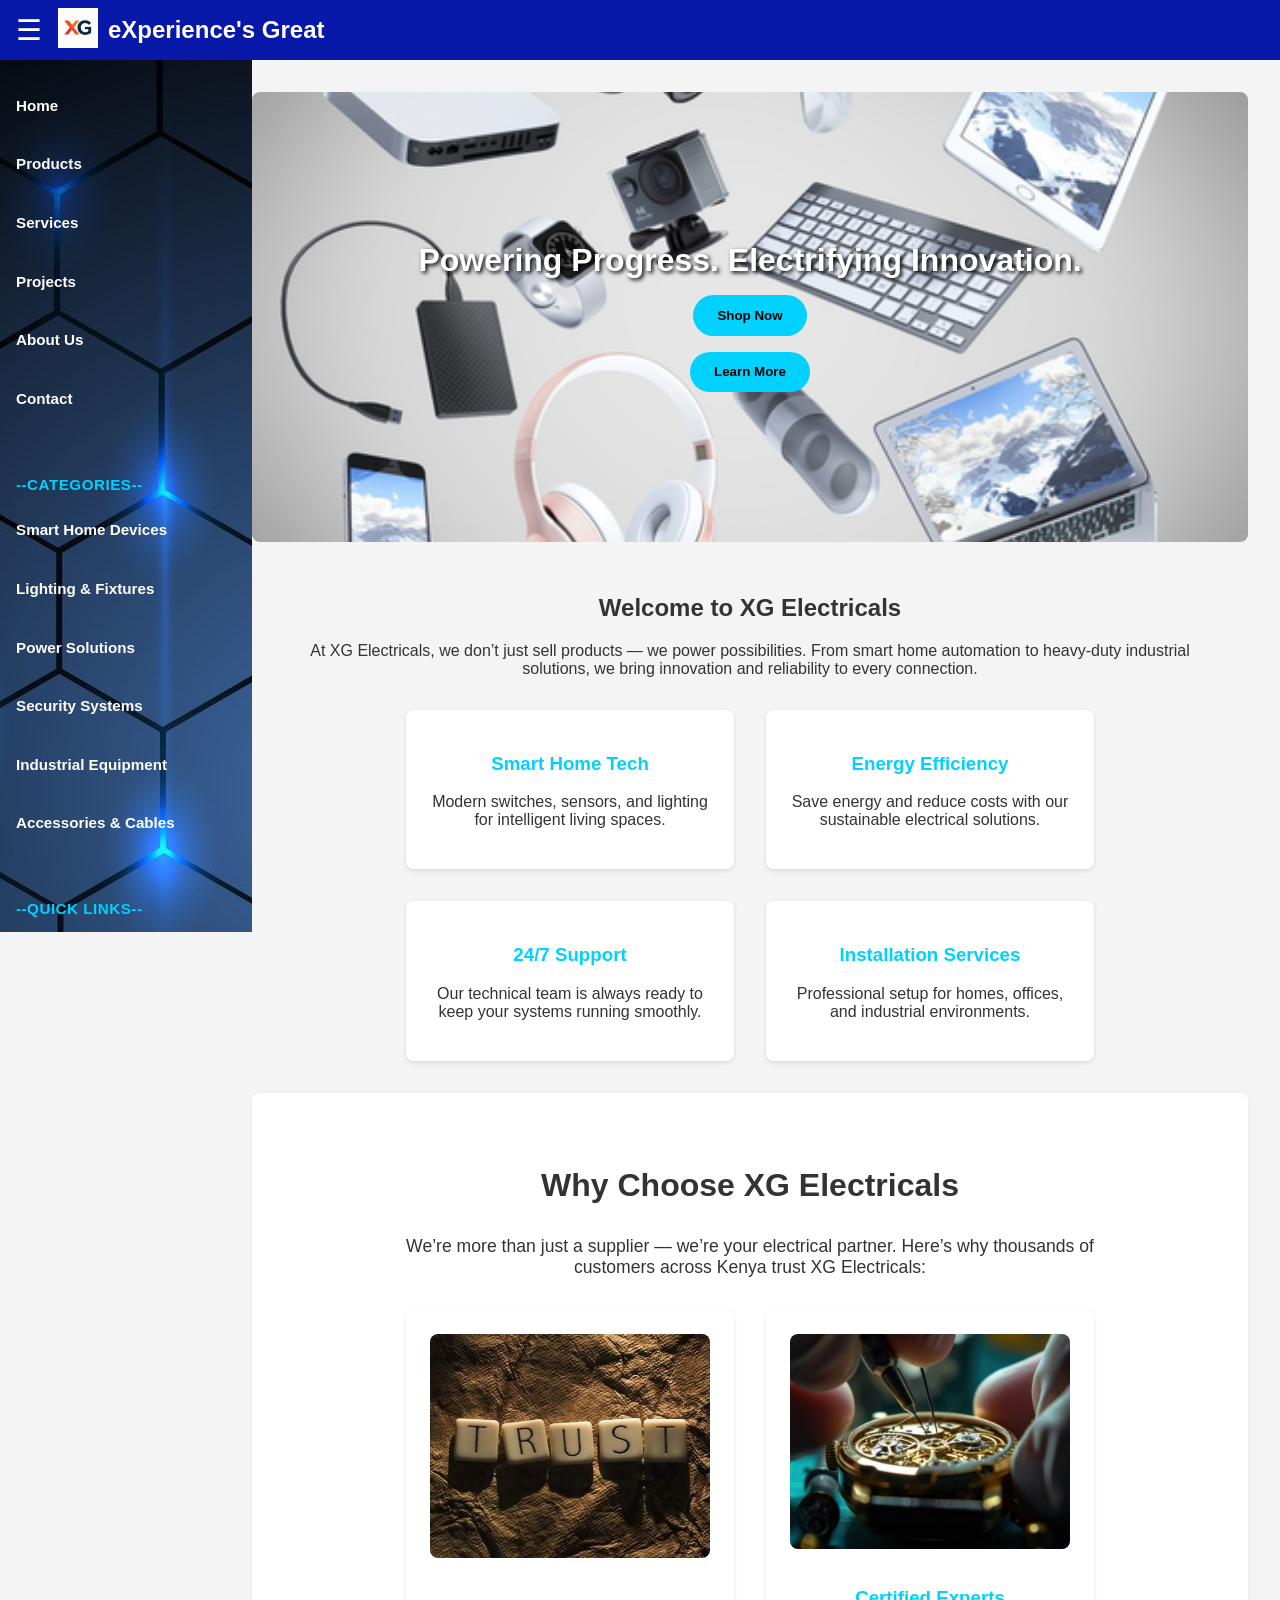
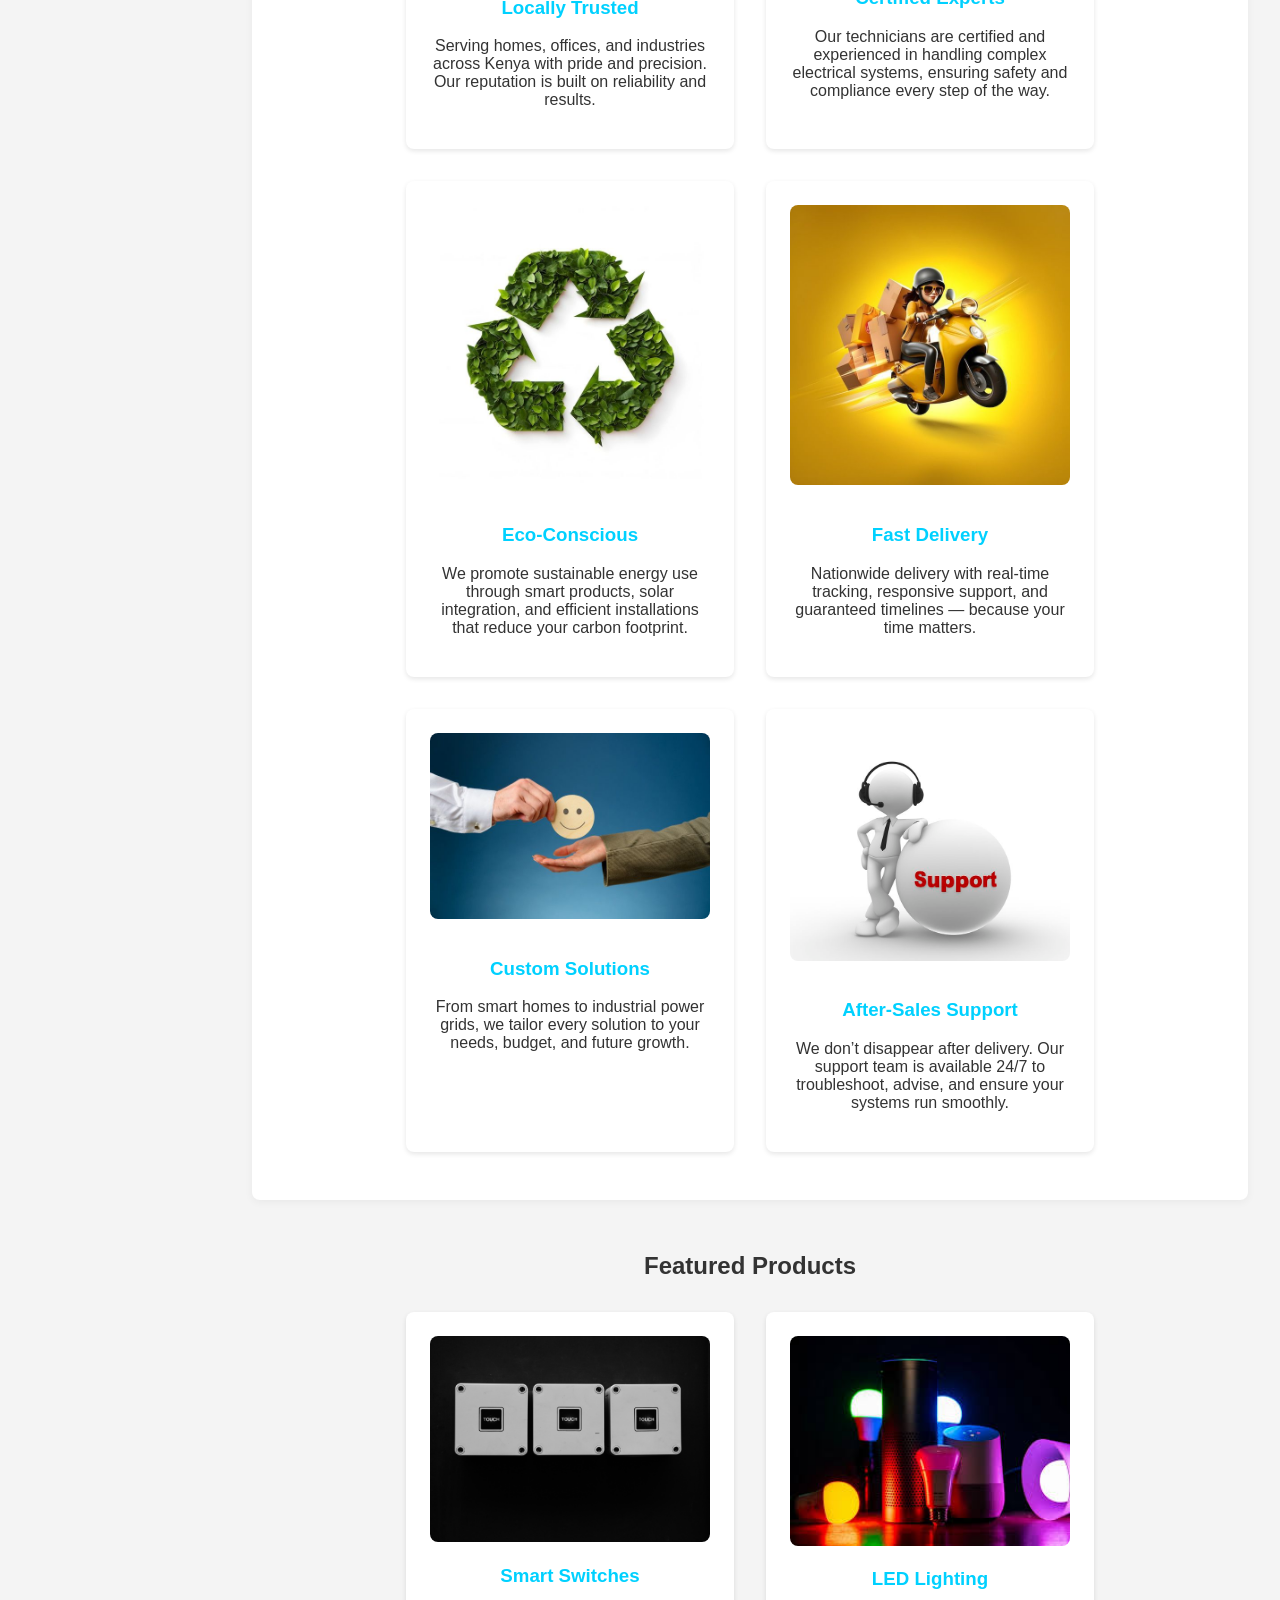
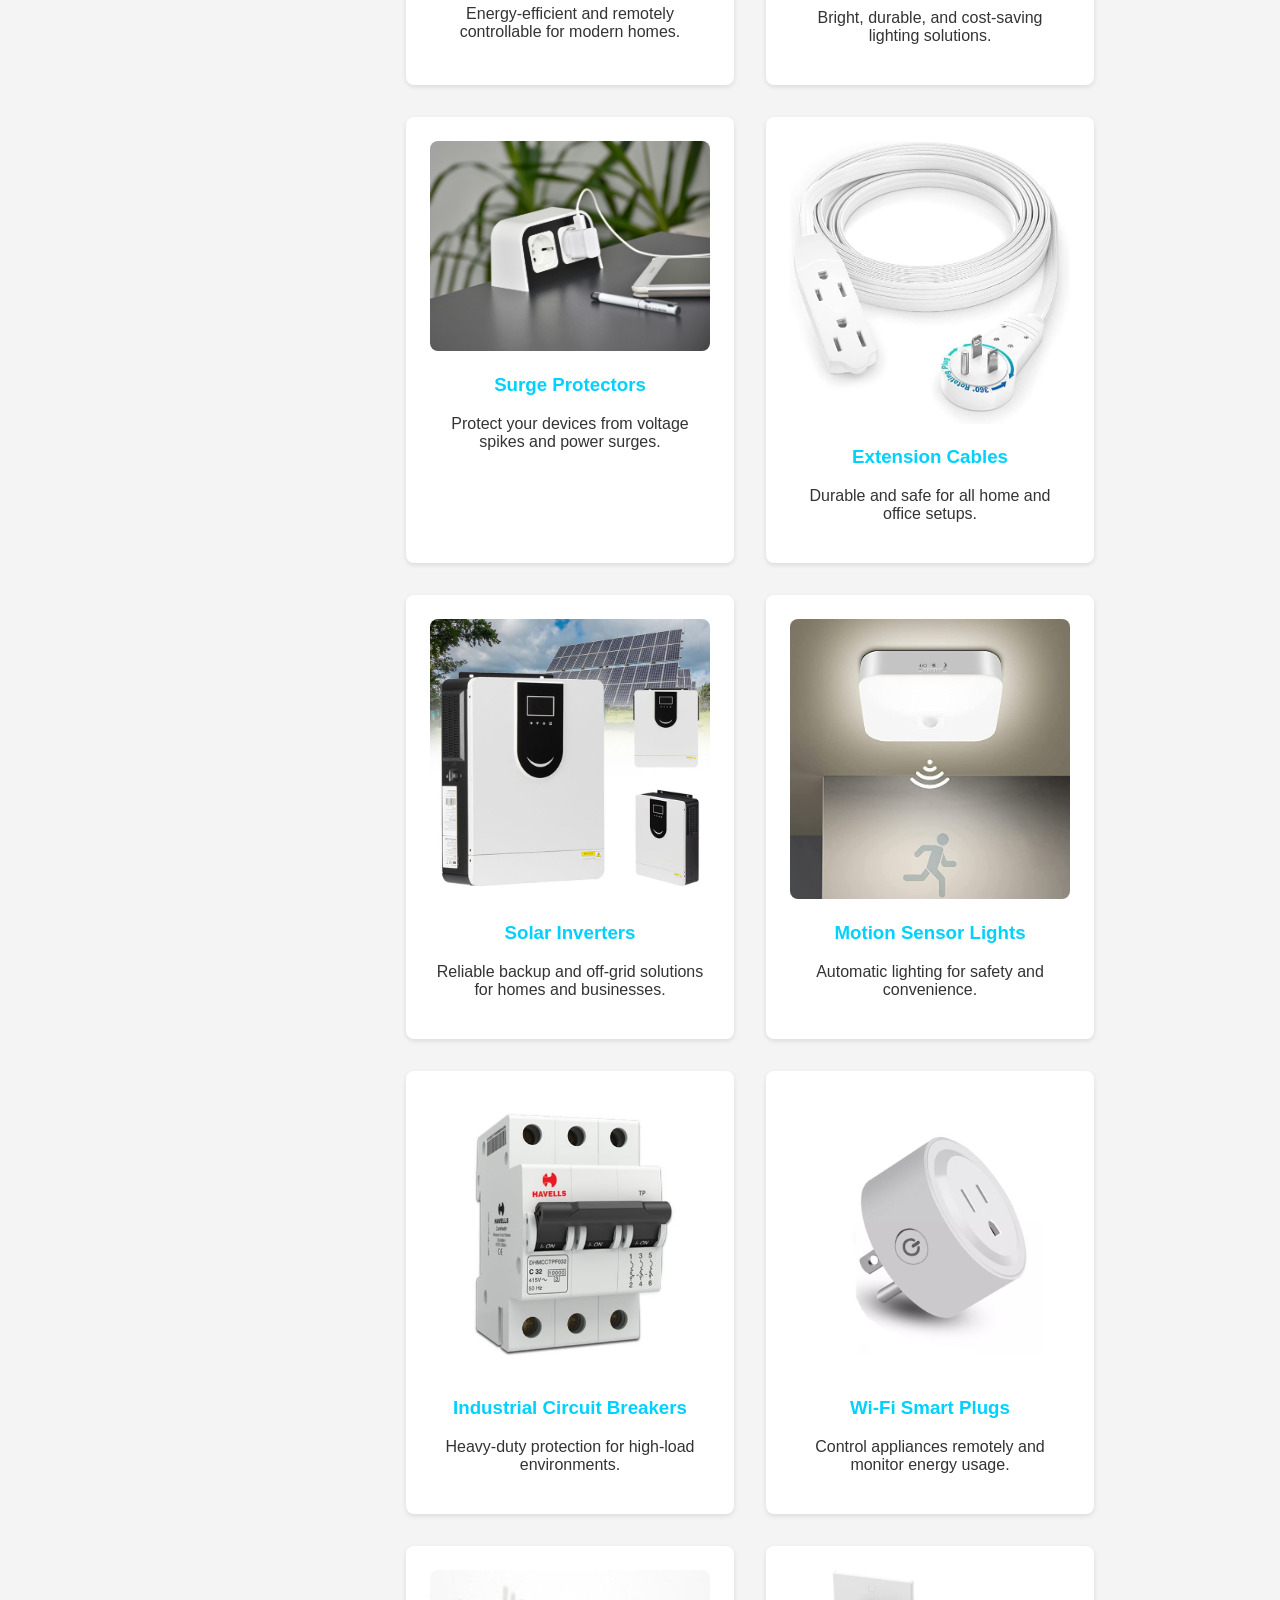
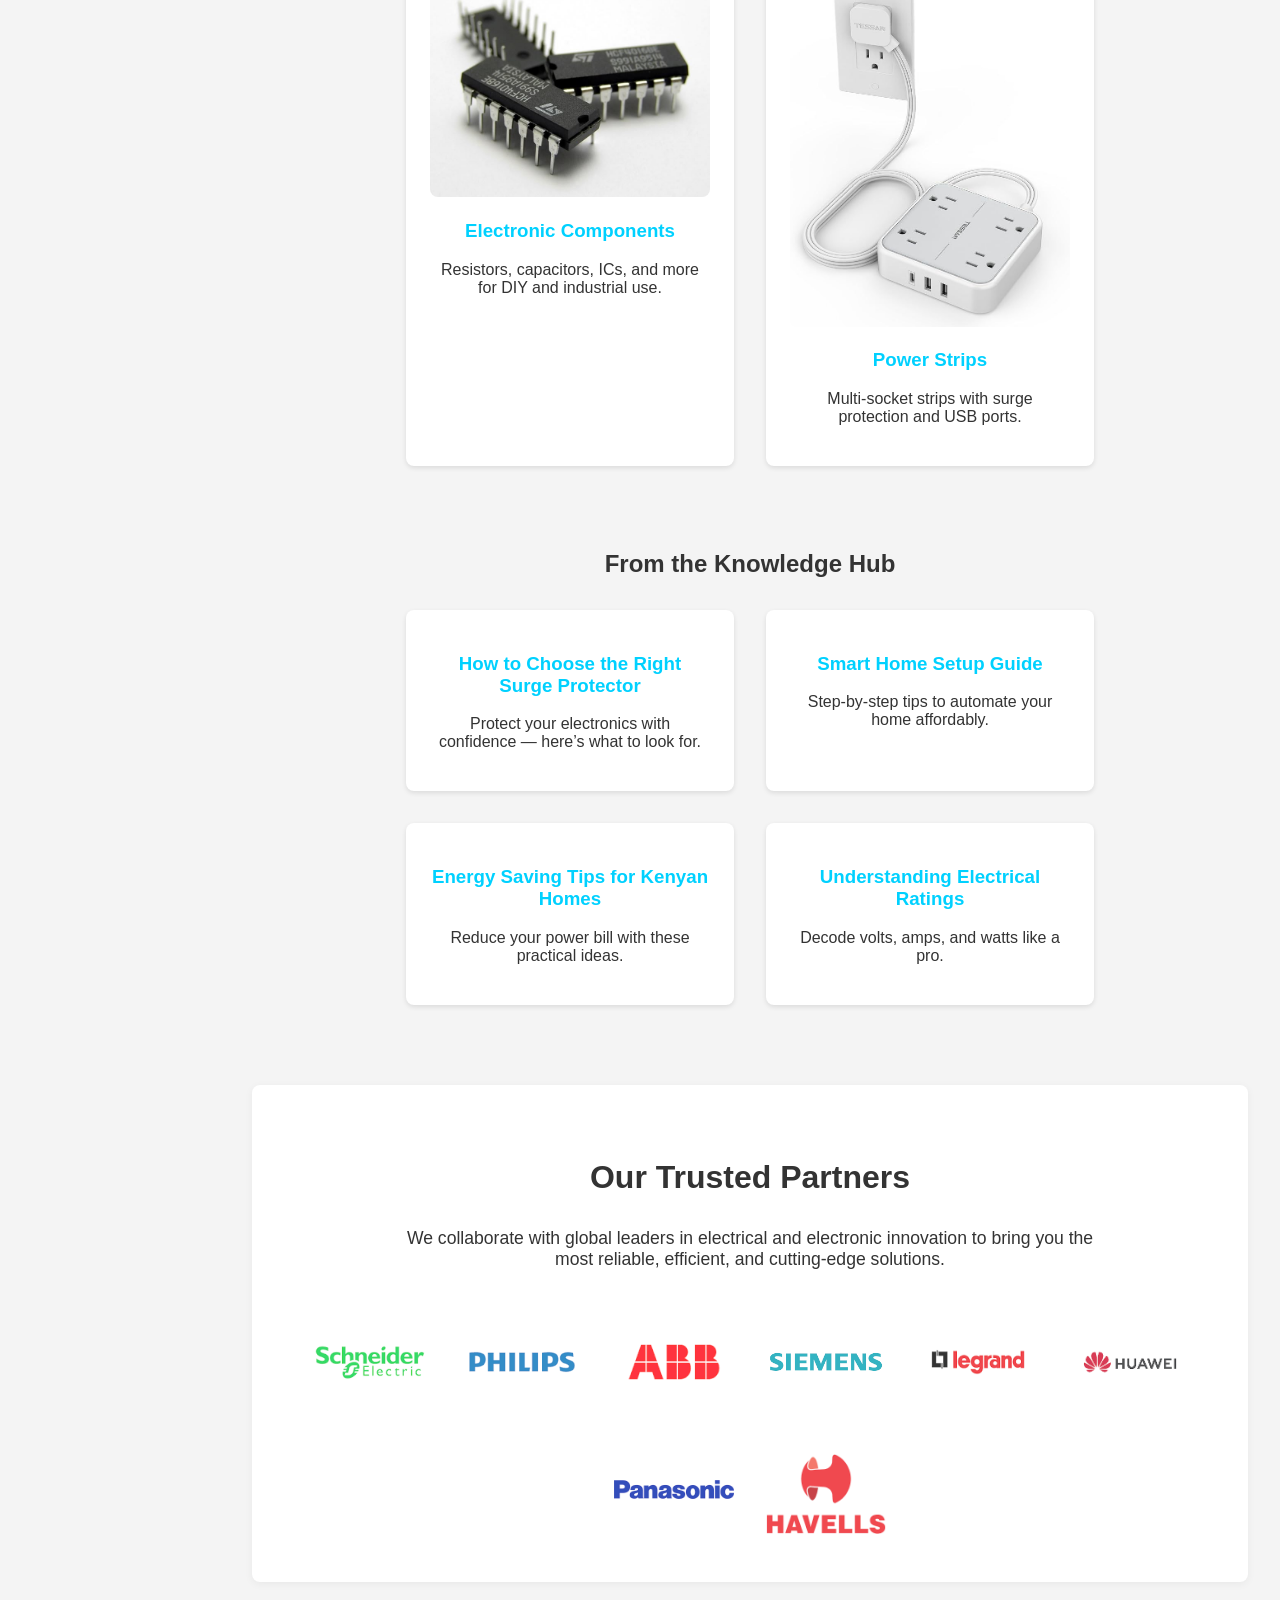
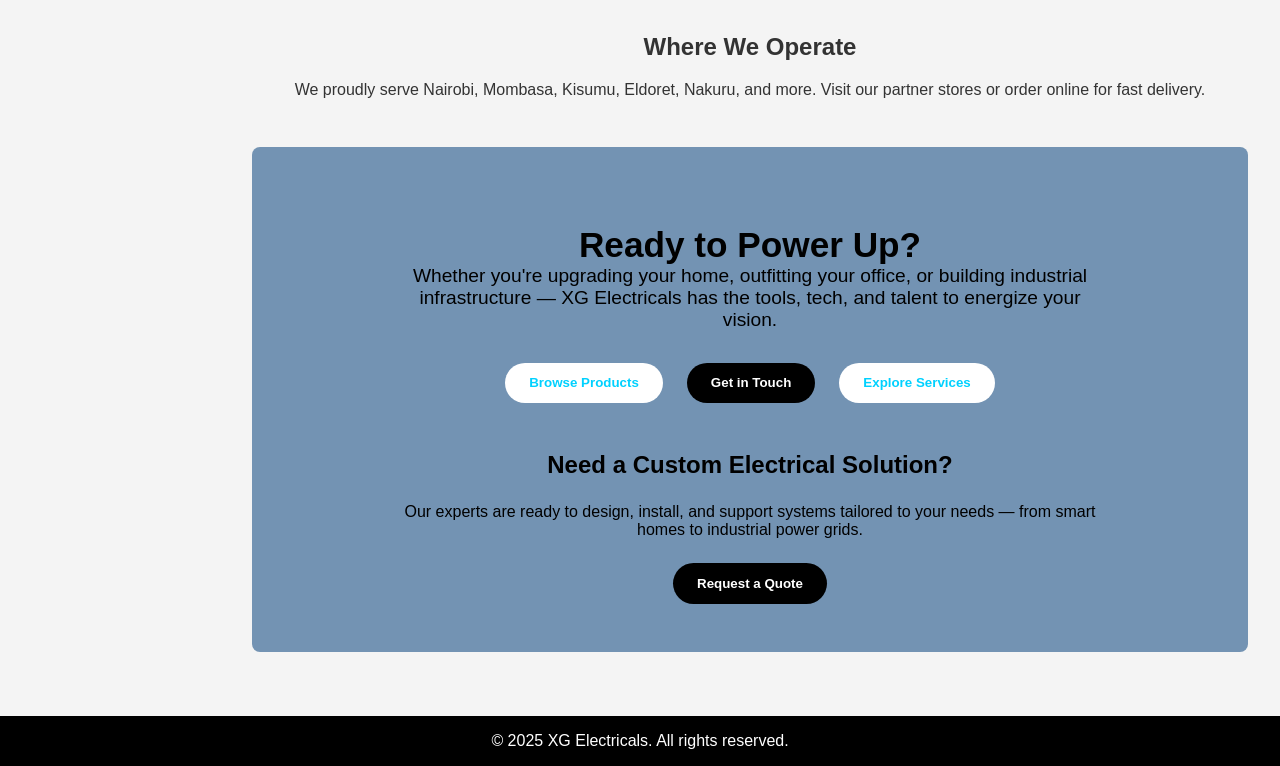
<file: index.html>
<!DOCTYPE html>
<html lang="en">
<head>
  <meta charset="UTF-8" />
  <meta name="viewport" content="width=device-width, initial-scale=1.0" />
  <title>Home | XG Electricals</title>
  <link rel="stylesheet" href="assets/css/style.css" />
</head>
<body>

  <!-- ===== HEADER ===== -->
  <header>
    <span class="hamburger" onclick="toggleNav()">&#9776;</span>
    <h3><a href="index.html" style="color:#00d1ff; text-decoration:none;"><img src="assets/images/XG.png" alt="XG Logo" class="logo" /></a></h3>
    
    <div class="header-title">eXperience's Great</div>
  </header>

  <!-- ===== SIDEBAR ===== -->
<nav class="sidebar closed" id="sidebar">

  <!-- Main Navigation -->

  <a href="index.html">Home</a>
  <a href="products.html">Products</a>
  <a href="services.html">Services</a>
  <a href="projects.html">Projects</a>
  <a href="about.html">About Us</a>
  <a href="contact.html">Contact</a>

  <hr>

  <!-- Product Categories -->
  <h3>--Categories--</h3>
  <a href="category-smart.html">Smart Home Devices</a>
  <a href="category-lighting.html">Lighting & Fixtures</a>
  <a href="category-power.html">Power Solutions</a>
  <a href="category-security.html">Security Systems</a>
  <a href="category-industrial.html">Industrial Equipment</a>
  <a href="category-accessories.html">Accessories & Cables</a>

  <hr>

  <!-- Quick Links -->
  <h3>--Quick Links--</h3>
  <a href="offers.html">Special Offers</a>
  <a href="new-arrivals.html">New Arrivals</a>
  <a href="bestsellers.html">Bestsellers</a>
  <a href="clearance.html">Clearance Sale</a>
  <a href="brands.html">Our Brands</a>

  <hr>

  <!-- Support Section -->
  <h3>Support</h3>
  <a href="faq.html">FAQs</a>
  <a href="delivery.html">Delivery Info</a>
  <a href="warranty.html">Warranty & Returns</a>
  <a href="support.html">Customer Support</a>
  <a href="installation.html">Installation Guides</a>

  <hr>

  <!-- Learn & Explore -->
  <h3>Learn</h3>
  <a href="blog.html">Knowledge Hub</a>
  <a href="tips.html">Energy Saving Tips</a>
  <a href="tutorials.html">DIY Tutorials</a>
  <a href="certifications.html">Certifications</a>

  <hr>

  <!-- Contact & Social -->
  <h3>Connect</h3>
  <a href="mailto:info@xgelectricals.com">Email Us</a>
  <a href="https://wa.me/254700489917" target="_blank">WhatsApp</a>
  <a href="https://facebook.com/xgelectricals" target="_blank">Facebook</a>
  <a href="https://instagram.com/xgelectricals" target="_blank">Instagram</a>
  <a href="https://linkedin.com/company/xgelectricals" target="_blank">LinkedIn</a>

  <hr>

  <!-- Extra Tools -->
  <h3>Tools</h3>
  <a href="calculator.html">Electrical Load Calculator</a>
  <a href="quote.html">Request a Quote</a>
  <a href="store-locator.html">Find a Store</a>
  <a href="feedback.html">Give Feedback</a>
</nav>



  <!-- ===== MAIN CONTENT ===== -->
  <main class="main-content" id="main">
    <!-- HERO SECTION -->
    <section class="hero" id="home">
  <div class="carousel">
    <img src="assets/images/slide1.jpg" class="carousel-image active" />
    <img src="assets/images/slide2.jpg" class="carousel-image" />
    <img src="assets/images/slide3.jpg" class="carousel-image" />
    <img src="assets/images/slide4.jpg" class="carousel-image" />
    <img src="assets/images/slide5.jpg" class="carousel-image" />
    <img src="assets/images/slide6.jpg" class="carousel-image" />
  </div>
  <div class="hero-overlay">
    <div>Powering Progress. Electrifying Innovation.</div>
    <button onclick="location.href='products.html'">Shop Now</button>
    <button onclick="location.href='about.html'">Learn More</button>
  </div>
</section>

    <!-- WELCOME SECTION -->
    <section class="section">
      <h2>Welcome to XG Electricals</h2>
      <p>
        At XG Electricals, we don’t just sell products — we power possibilities.
        From smart home automation to heavy-duty industrial solutions, we bring innovation and reliability to every connection.
      </p>

      <div class="features">
        <div class="feature">
          <h3>Smart Home Tech</h3>
          <p>Modern switches, sensors, and lighting for intelligent living spaces.</p>
        </div>
        <div class="feature">
          <h3>Energy Efficiency</h3>
          <p>Save energy and reduce costs with our sustainable electrical solutions.</p>
        </div>
        <div class="feature">
          <h3>24/7 Support</h3>
          <p>Our technical team is always ready to keep your systems running smoothly.</p>
        </div>
        <div class="feature">
          <h3>Installation Services</h3>
          <p>Professional setup for homes, offices, and industrial environments.</p>
        </div>
      </div>
    </section>

    <!-- WHY CHOOSE XG -->
<section class="section" style="background-color:#fff; padding:3rem 2rem; border-radius:8px; box-shadow:0 2px 8px rgba(0,0,0,0.05);">
  <h2 style="text-align:center; font-size:2rem; margin-bottom:2rem;">Why Choose XG Electricals</h2>
  <p style="text-align:center; max-width:700px; margin:0 auto 2rem; font-size:1.1rem;">
    We’re more than just a supplier — we’re your electrical partner. Here’s why thousands of customers across Kenya trust XG Electricals:
  </p>
  <div class="features">
    <div class="feature">
      <img src="assets/images/trusted.jpg" alt="Locally Trusted" style="width:100%; border-radius:8px; margin-bottom:1rem;" />
      <h3>Locally Trusted</h3>
      <p>Serving homes, offices, and industries across Kenya with pride and precision. Our reputation is built on reliability and results.</p>
    </div>
    <div class="feature">
      <img src="assets/images/certified.jpg" alt="Certified Experts" style="width:100%; border-radius:8px; margin-bottom:1rem;" />
      <h3>Certified Experts</h3>
      <p>Our technicians are certified and experienced in handling complex electrical systems, ensuring safety and compliance every step of the way.</p>
    </div>
    <div class="feature">
      <img src="assets/images/concious.jpg" alt="Eco-Conscious" style="width:100%; border-radius:8px; margin-bottom:1rem;" />
      <h3>Eco-Conscious</h3>
      <p>We promote sustainable energy use through smart products, solar integration, and efficient installations that reduce your carbon footprint.</p>
    </div>
    <div class="feature">
      <img src="assets/images/delivery.jpg" alt="Fast Delivery" style="width:100%; border-radius:8px; margin-bottom:1rem;" />
      <h3>Fast Delivery</h3>
      <p>Nationwide delivery with real-time tracking, responsive support, and guaranteed timelines — because your time matters.</p>
    </div>
    <div class="feature">
      <img src="assets/images/solution.jpg" alt="Custom Solutions" style="width:100%; border-radius:8px; margin-bottom:1rem;" />
      <h3>Custom Solutions</h3>
      <p>From smart homes to industrial power grids, we tailor every solution to your needs, budget, and future growth.</p>
    </div>
    <div class="feature">
      <img src="assets/images/support.jpg" alt="After-Sales Support" style="width:100%; border-radius:8px; margin-bottom:1rem;" />
      <h3>After-Sales Support</h3>
      <p>We don’t disappear after delivery. Our support team is available 24/7 to troubleshoot, advise, and ensure your systems run smoothly.</p>
    </div>
  </div>
</section>


    <!-- FEATURED PRODUCTS -->
   <section class="section">
  <h2>Featured Products</h2>
  <div class="features">
    <div class="feature">
      <img src="assets/images/smart-switch.jpg" alt="Smart Switches" style="width:100%; border-radius:8px;" />
      <h3>Smart Switches</h3>
      <p>Energy-efficient and remotely controllable for modern homes.</p>
    </div>
    <div class="feature">
      <img src="assets/images/led-lighting.jpg" alt="LED Lighting" style="width:100%; border-radius:8px;" />
      <h3>LED Lighting</h3>
      <p>Bright, durable, and cost-saving lighting solutions.</p>
    </div>
    <div class="feature">
      <img src="assets/images/surge-protector.jpg" alt="Surge Protectors" style="width:100%; border-radius:8px;" />
      <h3>Surge Protectors</h3>
      <p>Protect your devices from voltage spikes and power surges.</p>
    </div>
    <div class="feature">
      <img src="assets/images/extension-cable.jpg" alt="Extension Cables" style="width:100%; border-radius:8px;" />
      <h3>Extension Cables</h3>
      <p>Durable and safe for all home and office setups.</p>
    </div>
    <div class="feature">
      <img src="assets/images/solar-inverter.jpg" alt="Solar Inverters" style="width:100%; border-radius:8px;" />
      <h3>Solar Inverters</h3>
      <p>Reliable backup and off-grid solutions for homes and businesses.</p>
    </div>
    <div class="feature">
      <img src="assets/images/motion-light.jpg" alt="Motion Sensor Lights" style="width:100%; border-radius:8px;" />
      <h3>Motion Sensor Lights</h3>
      <p>Automatic lighting for safety and convenience.</p>
    </div>
    <div class="feature">
      <img src="assets/images/circuit-breaker.jpg" alt="Circuit Breakers" style="width:100%; border-radius:8px;" />
      <h3>Industrial Circuit Breakers</h3>
      <p>Heavy-duty protection for high-load environments.</p>
    </div>
    <div class="feature">
      <img src="assets/images/smart-plug.jpg" alt="Smart Plugs" style="width:100%; border-radius:8px;" />
      <h3>Wi-Fi Smart Plugs</h3>
      <p>Control appliances remotely and monitor energy usage.</p>
    </div>
    <div class="feature">
      <img src="assets/images/electronic-components.jpg" alt="Electronic Components" style="width:100%; border-radius:8px;" />
      <h3>Electronic Components</h3>
      <p>Resistors, capacitors, ICs, and more for DIY and industrial use.</p>
    </div>
    <div class="feature">
      <img src="assets/images/power-strip.jpg" alt="Power Strips" style="width:100%; border-radius:8px;" />
      <h3>Power Strips</h3>
      <p>Multi-socket strips with surge protection and USB ports.</p>
    </div>
  </div>
</section>


    <!-- KNOWLEDGE HUB -->
    <section class="section">
      <h2>From the Knowledge Hub</h2>
      <div class="features">
        <div class="feature"><h3>How to Choose the Right Surge Protector</h3><p>Protect your electronics with confidence — here’s what to look for.</p></div>
        <div class="feature"><h3>Smart Home Setup Guide</h3><p>Step-by-step tips to automate your home affordably.</p></div>
        <div class="feature"><h3>Energy Saving Tips for Kenyan Homes</h3><p>Reduce your power bill with these practical ideas.</p></div>
        <div class="feature"><h3>Understanding Electrical Ratings</h3><p>Decode volts, amps, and watts like a pro.</p></div>
      </div>
    </section>

  

    <!-- PARTNERS -->
<section class="partners section" style="background-color:#fff; padding:3rem 2rem; border-radius:8px; box-shadow:0 2px 8px rgba(0,0,0,0.05);">
  <h2 style="text-align:center; font-size:2rem; margin-bottom:2rem;">Our Trusted Partners</h2>
  <p style="text-align:center; max-width:700px; margin:0 auto 2rem; font-size:1.1rem;">
    We collaborate with global leaders in electrical and electronic innovation to bring you the most reliable, efficient, and cutting-edge solutions.
  </p>
  <div class="partner-logos" style="display:flex; flex-wrap:wrap; justify-content:center; align-items:center; gap:2rem;">
    <img src="assets/images/Schd.png" alt="Schneider Electric" title="Schneider Electric" />
    <img src="assets/images/phillips.png" alt="Philips" title="Philips" />
    <img src="assets/images/ABB.png" alt="ABB" title="ABB" />
    <img src="assets/images/Siemens.png" alt="Siemens" title="Siemens" />
    <img src="assets/images/Legrand.png" alt="Legrand" title="Legrand" />
    <img src="assets/images/Wawey.png" alt="Huawei Digital Power" title="Huawei Digital Power" />
    <img src="assets/images/Panasonic.png" alt="Panasonic" title="Panasonic" />
    <img src="assets/images/Havells.png" alt="Havells" title="Havells" />
  </div>
</section>


    <!-- SERVICE AREAS -->
    <section class="section">
      <h2>Where We Operate</h2>
      <p>We proudly serve Nairobi, Mombasa, Kisumu, Eldoret, Nakuru, and more. Visit our partner stores or order online for fast delivery.</p>
    </section>

    <!-- CALL TO ACTION -->
    <!-- CALL TO ACTION -->
<section class="section" style="background-color:#7393B3; color:#000; border-radius:8px; padding:3rem 2rem; text-align:center;">
  <h2 style="font-size:2.2rem; margin-bottom:0rem;">Ready to Power Up?</h2>
  <p style="font-size:1.2rem; max-width:700px; margin:0 auto;">
    Whether you're upgrading your home, outfitting your office, or building industrial infrastructure — XG Electricals has the tools, tech, and talent to energize your vision.
  </p>

  <div style="display:flex; flex-wrap:wrap; justify-content:center; gap:1.5rem; margin-top:2rem;">
    <button onclick="location.href='products.html'" style="background-color:#fff; color:#00d1ff; border:none; padding:0.8rem 1.5rem; border-radius:25px; font-weight:bold; cursor:pointer; transition:0.3s;">
      Browse Products
    </button>
    <button onclick="location.href='contact.html'" style="background-color:#000; color:#fff; border:none; padding:0.8rem 1.5rem; border-radius:25px; font-weight:bold; cursor:pointer; transition:0.3s;">
      Get in Touch
    </button>
    <button onclick="location.href='services.html'" style="background-color:#fff; color:#00d1ff; border:none; padding:0.8rem 1.5rem; border-radius:25px; font-weight:bold; cursor:pointer; transition:0.3s;">
      Explore Services
    </button>
  </div>

  <div style="margin-top:3rem;">
    <h3 style="font-size:1.5rem;">Need a Custom Electrical Solution?</h3>
    <p style="max-width:700px; margin:0.5rem auto;">
      Our experts are ready to design, install, and support systems tailored to your needs — from smart homes to industrial power grids.
    </p>
    <button onclick="location.href='contact.html'" style="background-color:#000; color:#fff; border:none; padding:0.8rem 1.5rem; border-radius:25px; font-weight:bold; cursor:pointer; margin-top:1rem;">
      Request a Quote
    </button>
  </div>
</section>

  </main>

  <footer>
    &copy; 2025 XG Electricals. All rights reserved.
  </footer>

  <script src="js/main.js"></script>
</body>
</html>
</file>
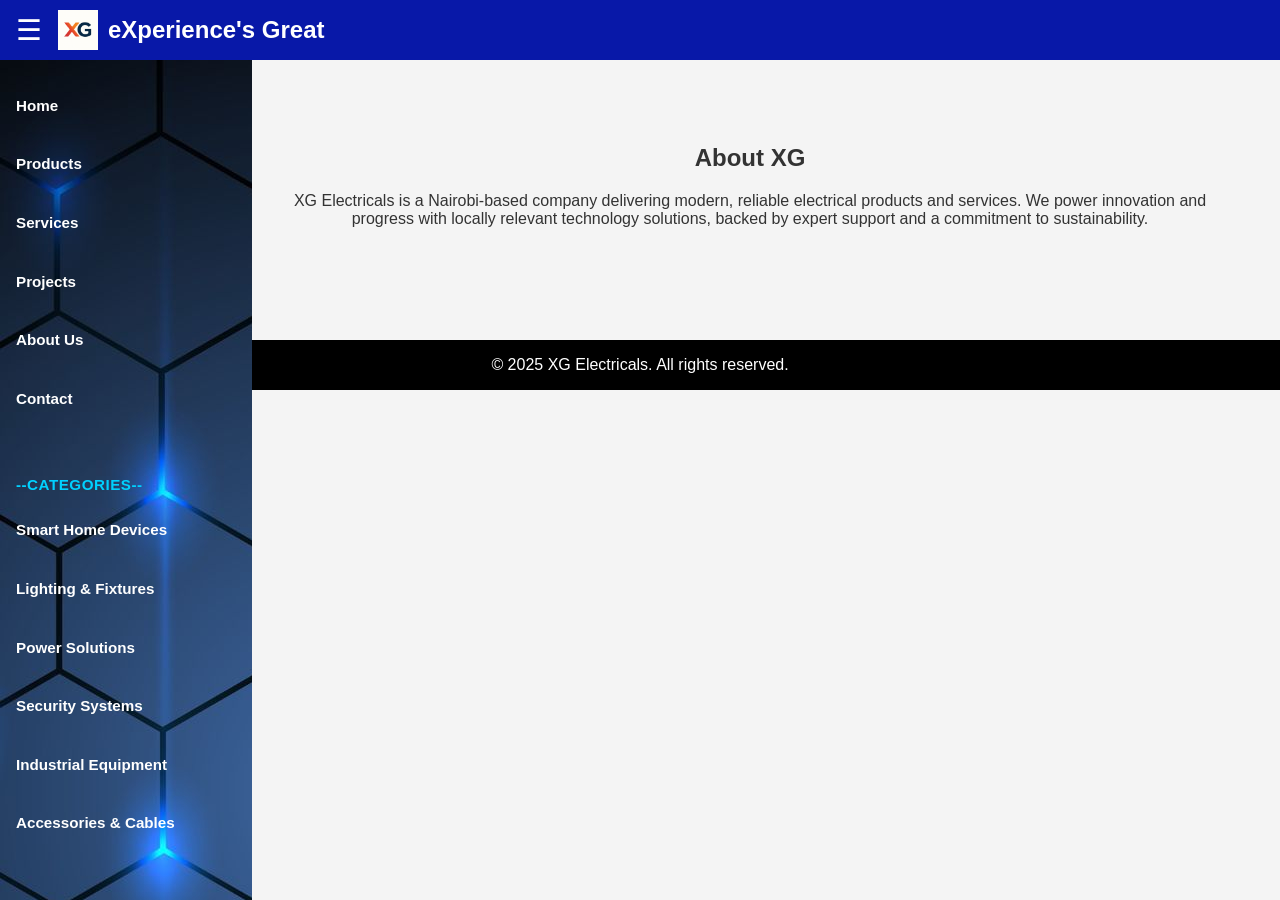
<file: about.html>
<!DOCTYPE html>
<html lang="en">
<head>
  <meta charset="UTF-8" />
  <meta name="viewport" content="width=device-width, initial-scale=1.0" />
  <title>About Us | XG Electricals</title>
  <link rel="stylesheet" href="assets/css/style.css" />
</head>
<body>
  <header>
    <span class="hamburger" onclick="toggleNav()">&#9776;</span>
    <img src="assets/images/XG.png" alt="XG Logo" class="logo" />
    <div class="header-title">eXperience's Great</div>
  </header>

    <!-- ===== SIDEBAR ===== -->
<nav class="sidebar closed" id="sidebar">

  <!-- Main Navigation -->

  <a href="index.html">Home</a>
  <a href="products.html">Products</a>
  <a href="services.html">Services</a>
  <a href="projects.html">Projects</a>
  <a href="about.html">About Us</a>
  <a href="contact.html">Contact</a>

  <hr>

  <!-- Product Categories -->
  <h3>--Categories--</h3>
  <a href="category-smart.html">Smart Home Devices</a>
  <a href="category-lighting.html">Lighting & Fixtures</a>
  <a href="category-power.html">Power Solutions</a>
  <a href="category-security.html">Security Systems</a>
  <a href="category-industrial.html">Industrial Equipment</a>
  <a href="category-accessories.html">Accessories & Cables</a>

  <hr>

  <!-- Quick Links -->
  <h3>--Quick Links--</h3>
  <a href="offers.html">Special Offers</a>
  <a href="new-arrivals.html">New Arrivals</a>
  <a href="bestsellers.html">Bestsellers</a>
  <a href="clearance.html">Clearance Sale</a>
  <a href="brands.html">Our Brands</a>

  <hr>

  <!-- Support Section -->
  <h3>Support</h3>
  <a href="faq.html">FAQs</a>
  <a href="delivery.html">Delivery Info</a>
  <a href="warranty.html">Warranty & Returns</a>
  <a href="support.html">Customer Support</a>
  <a href="installation.html">Installation Guides</a>

  <hr>

  <!-- Learn & Explore -->
  <h3>Learn</h3>
  <a href="blog.html">Knowledge Hub</a>
  <a href="tips.html">Energy Saving Tips</a>
  <a href="tutorials.html">DIY Tutorials</a>
  <a href="certifications.html">Certifications</a>

  <hr>

  <!-- Contact & Social -->
  <h3>Connect</h3>
  <a href="mailto:info@xgelectricals.com">Email Us</a>
  <a href="https://wa.me/254700489917" target="_blank">WhatsApp</a>
  <a href="https://facebook.com/xgelectricals" target="_blank">Facebook</a>
  <a href="https://instagram.com/xgelectricals" target="_blank">Instagram</a>
  <a href="https://linkedin.com/company/xgelectricals" target="_blank">LinkedIn</a>

  <hr>

  <!-- Extra Tools -->
  <h3>Tools</h3>
  <a href="calculator.html">Electrical Load Calculator</a>
  <a href="quote.html">Request a Quote</a>
  <a href="store-locator.html">Find a Store</a>
  <a href="feedback.html">Give Feedback</a>
</nav>

  <main class="main-content" id="main">
    <section class="section" id="about">
      <h2>About XG</h2>
      <p>
        XG Electricals is a Nairobi-based company delivering modern, reliable electrical products and services.
        We power innovation and progress with locally relevant technology solutions, backed by expert support and a commitment to sustainability.
      </p>
    </section>
  </main>

  <footer>
    &copy; 2025 XG Electricals. All rights reserved.
  </footer>

  <script src="js/main.js"></script>
</body>
</html>
</file>
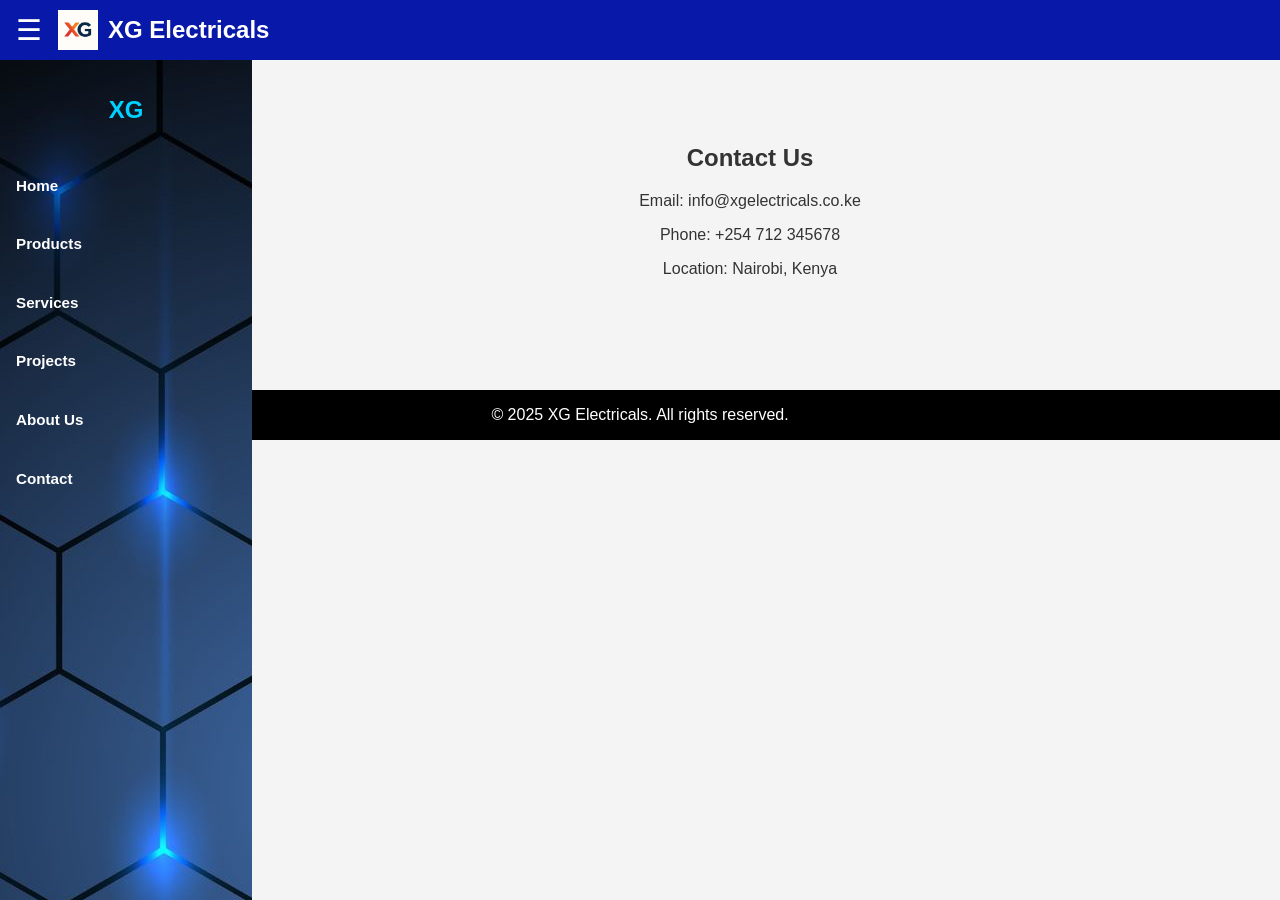
<file: contacts.html>
<!DOCTYPE html>
<html lang="en">
<head>
  <meta charset="UTF-8" />
  <meta name="viewport" content="width=device-width, initial-scale=1.0" />
  <title>Contact | XG Electricals</title>
  <link rel="stylesheet" href="assets/css/style.css" />
</head>
<body>
  <header>
    <span class="hamburger" onclick="toggleNav()">&#9776;</span>
    <img src="assets/images/XG.png" alt="XG Logo" class="logo" />
    <div class="header-title">XG Electricals</div>
  </header>

  <nav class="sidebar closed" id="sidebar">
    <h2>XG</h2>
    <a href="index.html">Home</a>
    <a href="products.html">Products</a>
    <a href="services.html">Services</a>
    <a href="projects.html">Projects</a>
    <a href="about.html">About Us</a>
    <a href="contact.html">Contact</a>
  </nav>

  <main class="main-content" id="main">
    <section class="section" id="contact">
      <h2>Contact Us</h2>
      <p>Email: info@xgelectricals.co.ke</p>
      <p>Phone: +254 712 345678</p>
      <p>Location: Nairobi, Kenya</p>
    </section>
  </main>

  <footer>
    &copy; 2025 XG Electricals. All rights reserved.
  </footer>

  <script src="js/main.js"></script>
</body>
</
</file>
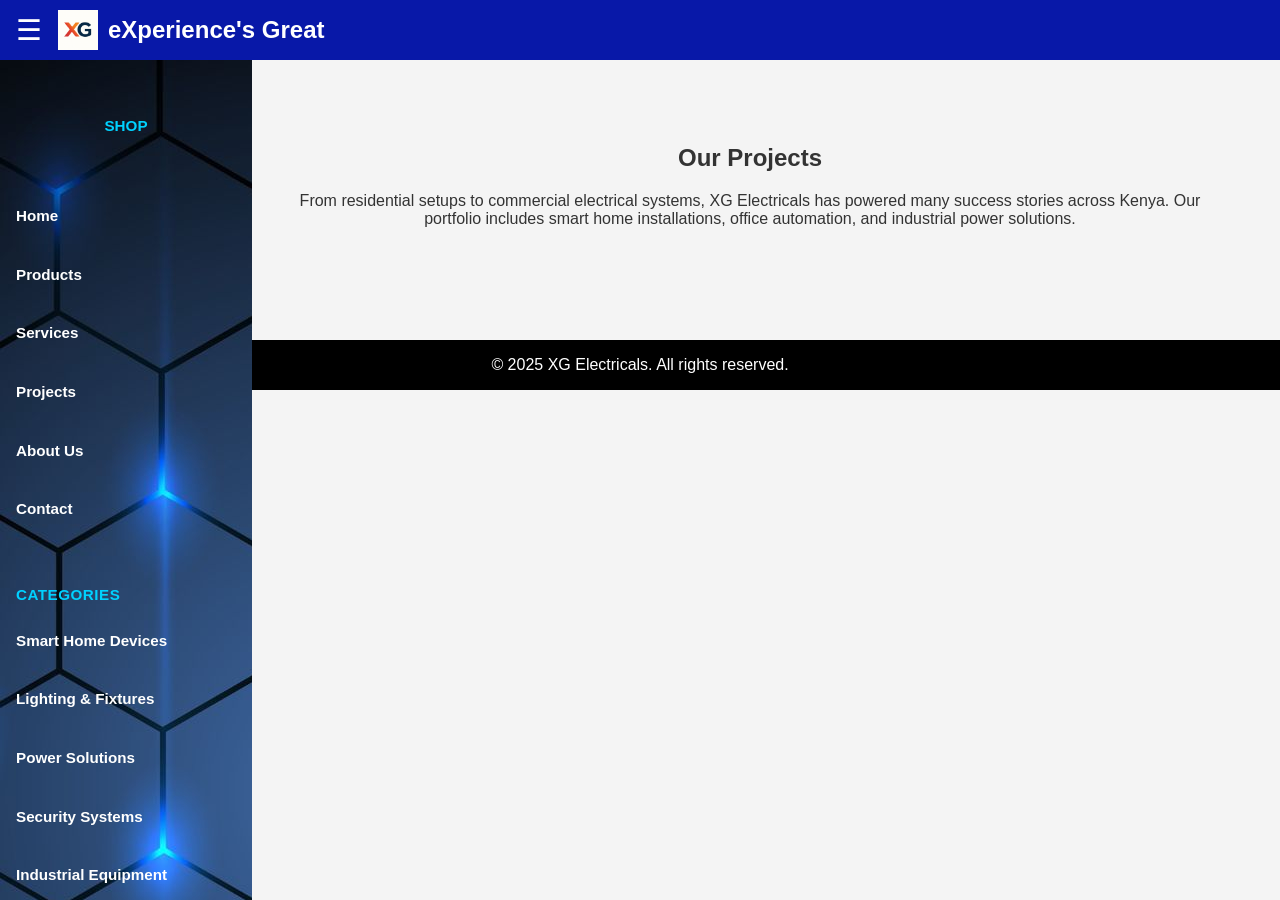
<file: projects.html>
<!DOCTYPE html>
<html lang="en">
<head>
  <meta charset="UTF-8" />
  <meta name="viewport" content="width=device-width, initial-scale=1.0" />
  <title>Projects | XG Electricals</title>
  <link rel="stylesheet" href="assets/css/style.css" />
</head>
<body>
  <header>
    <span class="hamburger" onclick="toggleNav()">&#9776;</span>
    <img src="assets/images/XG.png" alt="XG Logo" class="logo" />
    <div class="header-title">eXperience's Great</div>
  </header>

  <!-- ===== SIDEBAR ===== -->
<nav class="sidebar closed" id="sidebar">
  <h2><a href="products.html" style="color:#00d1ff; text-decoration:none;">SHOP</a></h2>

  <!-- Main Navigation -->
  <a href="index.html">Home</a>
  <a href="products.html">Products</a>
  <a href="services.html">Services</a>
  <a href="projects.html">Projects</a>
  <a href="about.html">About Us</a>
  <a href="contact.html">Contact</a>

  <hr>

  <!-- Product Categories -->
  <h3>Categories</h3>
  <a href="category-smart.html">Smart Home Devices</a>
  <a href="category-lighting.html">Lighting & Fixtures</a>
  <a href="category-power.html">Power Solutions</a>
  <a href="category-security.html">Security Systems</a>
  <a href="category-industrial.html">Industrial Equipment</a>
  <a href="category-accessories.html">Accessories & Cables</a>

  <hr>

  <!-- Quick Links -->
  <h3>Quick Links</h3>
  <a href="offers.html">Special Offers</a>
  <a href="new-arrivals.html">New Arrivals</a>
  <a href="bestsellers.html">Bestsellers</a>
  <a href="clearance.html">Clearance Sale</a>
  <a href="brands.html">Our Brands</a>

  <hr>

  <!-- Support Section -->
  <h3>Support</h3>
  <a href="faq.html">FAQs</a>
  <a href="delivery.html">Delivery Info</a>
  <a href="warranty.html">Warranty & Returns</a>
  <a href="support.html">Customer Support</a>
  <a href="installation.html">Installation Guides</a>

  <hr>

  <!-- Learn & Explore -->
  <h3>Learn</h3>
  <a href="blog.html">Knowledge Hub</a>
  <a href="tips.html">Energy Saving Tips</a>
  <a href="tutorials.html">DIY Tutorials</a>
  <a href="certifications.html">Certifications</a>

  <hr>

  <!-- Contact & Social -->
  <h3>Connect</h3>
  <a href="mailto:info@xgelectricals.com">Email Us</a>
  <a href="https://wa.me/254700489917" target="_blank">WhatsApp</a>
  <a href="https://facebook.com/xgelectricals" target="_blank">Facebook</a>
  <a href="https://instagram.com/xgelectricals" target="_blank">Instagram</a>
  <a href="https://linkedin.com/company/xgelectricals" target="_blank">LinkedIn</a>

  <hr>

  <!-- Extra Tools -->
  <h3>Tools</h3>
  <a href="calculator.html">Electrical Load Calculator</a>
  <a href="quote.html">Request a Quote</a>
  <a href="store-locator.html">Find a Store</a>
  <a href="feedback.html">Give Feedback</a>
</nav>

  <main class="main-content" id="main">
    <section class="section" id="projects">
      <h2>Our Projects</h2>
      <p>
        From residential setups to commercial electrical systems, XG Electricals has powered many success stories across Kenya.
        Our portfolio includes smart home installations, office automation, and industrial power solutions.
      </p>
    </section>
  </main>

  <footer>
    &copy; 2025 XG Electricals. All rights reserved.
  </footer>

  <script src="js/main.js"></script>
</body>
</html>
</file>
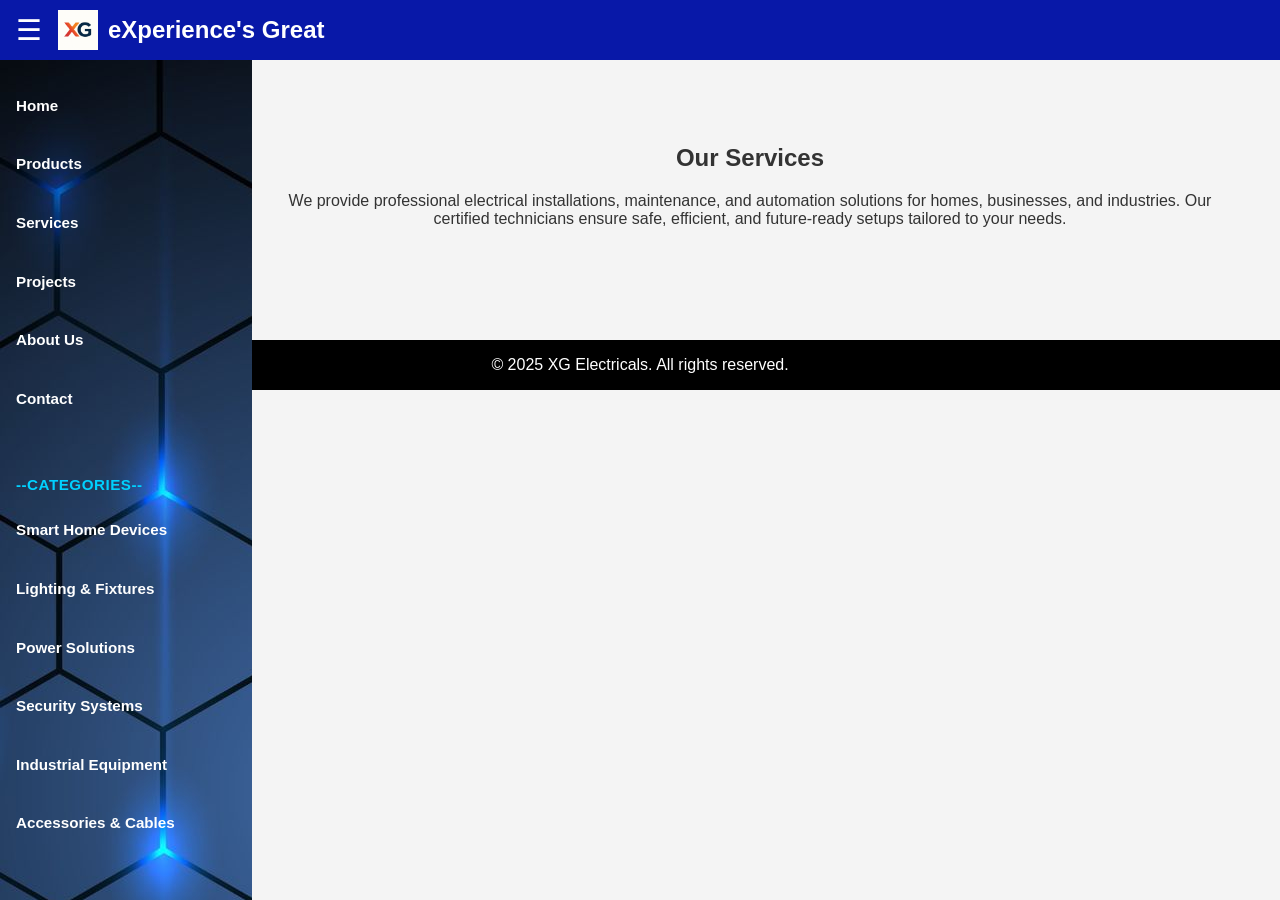
<file: services.html>
<!DOCTYPE html>
<html lang="en">
<head>
  <meta charset="UTF-8" />
  <meta name="viewport" content="width=device-width, initial-scale=1.0" />
  <title>Services | XG Electricals</title>
  <link rel="stylesheet" href="assets/css/style.css" />
</head>
<body>
  <header>
    <span class="hamburger" onclick="toggleNav()">&#9776;</span>
    <img src="assets/images/XG.png" alt="XG Logo" class="logo" />
    <div class="header-title">eXperience's Great</div>
  </header>

    <!-- ===== SIDEBAR ===== -->
<nav class="sidebar closed" id="sidebar">

  <!-- Main Navigation -->

  <a href="index.html">Home</a>
  <a href="products.html">Products</a>
  <a href="services.html">Services</a>
  <a href="projects.html">Projects</a>
  <a href="about.html">About Us</a>
  <a href="contact.html">Contact</a>

  <hr>

  <!-- Product Categories -->
  <h3>--Categories--</h3>
  <a href="category-smart.html">Smart Home Devices</a>
  <a href="category-lighting.html">Lighting & Fixtures</a>
  <a href="category-power.html">Power Solutions</a>
  <a href="category-security.html">Security Systems</a>
  <a href="category-industrial.html">Industrial Equipment</a>
  <a href="category-accessories.html">Accessories & Cables</a>

  <hr>

  <!-- Quick Links -->
  <h3>--Quick Links--</h3>
  <a href="offers.html">Special Offers</a>
  <a href="new-arrivals.html">New Arrivals</a>
  <a href="bestsellers.html">Bestsellers</a>
  <a href="clearance.html">Clearance Sale</a>
  <a href="brands.html">Our Brands</a>

  <hr>

  <!-- Support Section -->
  <h3>Support</h3>
  <a href="faq.html">FAQs</a>
  <a href="delivery.html">Delivery Info</a>
  <a href="warranty.html">Warranty & Returns</a>
  <a href="support.html">Customer Support</a>
  <a href="installation.html">Installation Guides</a>

  <hr>

  <!-- Learn & Explore -->
  <h3>Learn</h3>
  <a href="blog.html">Knowledge Hub</a>
  <a href="tips.html">Energy Saving Tips</a>
  <a href="tutorials.html">DIY Tutorials</a>
  <a href="certifications.html">Certifications</a>

  <hr>

  <!-- Contact & Social -->
  <h3>Connect</h3>
  <a href="mailto:info@xgelectricals.com">Email Us</a>
  <a href="https://wa.me/254700489917" target="_blank">WhatsApp</a>
  <a href="https://facebook.com/xgelectricals" target="_blank">Facebook</a>
  <a href="https://instagram.com/xgelectricals" target="_blank">Instagram</a>
  <a href="https://linkedin.com/company/xgelectricals" target="_blank">LinkedIn</a>

  <hr>

  <!-- Extra Tools -->
  <h3>Tools</h3>
  <a href="calculator.html">Electrical Load Calculator</a>
  <a href="quote.html">Request a Quote</a>
  <a href="store-locator.html">Find a Store</a>
  <a href="feedback.html">Give Feedback</a>
</nav>

  <main class="main-content" id="main">
    <section class="section" id="services">
      <h2>Our Services</h2>
      <p>
        We provide professional electrical installations, maintenance, and automation solutions for homes, businesses, and industries.
        Our certified technicians ensure safe, efficient, and future-ready setups tailored to your needs.
      </p>
    </section>
  </main>

  <footer>
    &copy; 2025 XG Electricals. All rights reserved.
  </footer>

  <script src="js/main.js"></script>
</body>
</html>
</file>
<file: assets/css/style.css>
/* ===== GLOBAL ===== */
body {
  margin: 0;
  font-family: 'Segoe UI', sans-serif;
  background-color: #f4f4f4;
  color: #333;
  transition: margin-left 0.3s ease;
}

html {
  scroll-behavior: smooth;
}

/* ===== HEADER ===== */
header {
  position: fixed;
  top: 0;
  left: 0;
  right: 0;
  height: 60px;
  background-color: #0818A8;
  color: #fff;
  display: flex;
  align-items: center;
  justify-content: flex-start;
  padding: 0 1rem;
  z-index: 1000;
}

.hamburger {
  font-size: 1.8rem;
  cursor: pointer;
  margin-right: 1rem;
  color: #fff;
}

.logo {
  height: 40px;
  width: 40px;
  margin-right: 10px;
}

.header-title {
  font-size: 1.5rem;
  font-weight: bold;
  color: #;
}

/* ===== SIDEBAR ===== */
.sidebar {
  position: fixed;
  top: 60px;
  left: 0;
  width: 220px;
  height: calc(100% - 60px);
  background-image: url('../images/bg.jpg');
  /*background-color: #457b9d;*/
  color: #fff;
  padding: 1rem;
  display: flex;
  flex-direction: column;

  transition: width 0.3s ease, transform 0.3s ease;
  overflow-x: hidden;
  z-index: 2000; /* 🔥 makes sure it's above the carousel */
}

.sidebar h2 {
  margin-bottom: 2rem;
  text-align: center;
  color: #00d1ff;
  font-size: 1.5rem;
}

.sidebar a {
  color: #fff;
  text-decoration: none;
  margin: 0.8rem 0;
  font-weight: bold;
  transition: color 0.3s;
}

.sidebar a:hover {
  color: #00d1ff;
}

.sidebar.closed {
  width: 0;
  padding: 0;
  transform: translateX(-100%); /* smooth slide-out on mobile */
}

/* ===== MAIN CONTENT ===== */
.main-content {
  margin-top: 60px;
  margin-left: 220px;
  padding: 2rem;
  transition: margin-left 0.3s ease;
}

.sidebar.closed ~ .main-content {
  margin-left: 0;
}

/* ===== HERO ===== */
.hero {
  /*background: url('../images/bg.jpg') no-repeat center center;*/
  background-size: cover;
  height: 450px;
  display: flex;
  flex-direction: column;
  align-items: center;
  justify-content: center;
  color: white;
  font-size: 2rem;
  font-weight: bold;
  text-shadow: 2px 2px 4px #000;
  border-radius: 8px;
  position: relative;
  overflow: hidden;
}

.hero button {
  background-color: #00d1ff;
  border: none;
  padding: 0.8rem 1.5rem;
  margin-top: 1rem;
  border-radius: 25px;
  color: #000;
  font-weight: bold;
  cursor: pointer;
  transition: 0.3s;
}

.hero button:hover {
  background-color: #fff;
  color: #00d1ff;
}

/* ===== SECTIONS ===== */
.section {
  padding: 2rem;
  text-align: center;
}

.features {
  display: flex;
  flex-wrap: wrap;
  justify-content: center;
  gap: 2rem;
  margin-top: 2rem;
}

.feature {
  background: white;
  border-radius: 8px;
  box-shadow: 0 2px 5px rgba(0,0,0,0.1);
  padding: 1.5rem;
  width: 280px;
}

.feature h3 {
  color: #00d1ff;
}

.testimonials {
  background-color: #fff;
  padding: 3rem 1rem;
  border-radius: 8px;
  box-shadow: 0 2px 8px rgba(0,0,0,0.1);
  margin-top: 3rem;
}

.testimonial {
  max-width: 600px;
  margin: 1rem auto;
  font-style: italic;
}

.testimonial span {
  display: block;
  margin-top: 0.5rem;
  font-weight: bold;
  color: #00d1ff;
}

.partners {
  margin-top: 3rem;
}

.partner-logos {
  display: flex;
  justify-content: center;
  flex-wrap: wrap;
  gap: 2rem;
  margin-top: 1rem;
}

.partner-logos img {
  width: 120px;
  height: auto;
  opacity: 0.8;
  transition: opacity 0.3s;
}

.partner-logos img:hover {
  opacity: 1;
}

footer {
  background-color: #000;
  color: #fff;
  text-align: center;
  padding: 1rem;
  margin-top: 2rem;
}
.hero {
  position: relative;
  height: 450px;
  overflow: hidden;
  border-radius: 8px;
}

.carousel {
  position: absolute;
  top: 0;
  left: 0;
  width: 100%;
  height: 100%;
}

.carousel-image {
  position: absolute;
  width: 100%;
  height: 100%;
  object-fit: cover;
  opacity: 0;
  transition: opacity 1s ease-in-out;
}

.carousel-image.active {
  opacity: 1;
}

.hero-overlay {
  position: relative;
  z-index: 2;
  height: 100%;
  display: flex;
  flex-direction: column;
  align-items: center;
  justify-content: center;
  color: white;
  font-size: 2rem;
  font-weight: bold;
  text-shadow: 2px 2px 4px #000;
}

.hero-overlay button {
  background-color: #00d1ff;
  border: none;
  padding: 0.8rem 1.5rem;
  margin-top: 1rem;
  border-radius: 25px;
  color: #000;
  font-weight: bold;
  cursor: pointer;
  transition: 0.3s;
}

.hero-overlay button:hover {
  background-color: #fff;
  color: #00d1ff;
}

/* ===== FIX: Navbar always above carousel ===== */
header {
  position: fixed;
  top: 0;
  left: 0;
  right: 0;
  z-index: 3000; /* 🔥 stays above hero/carousel/sidebar */
}



.sidebar h3 {
  font-size: 0.95rem;
  margin: 1rem 0 0.5rem;
  color: #00d1ff;
  text-transform: uppercase;
  letter-spacing: 0.5px;
}

.sidebar hr {
  border: none;
  height: 1px;
  background: #ddd;
  margin: 1rem 0;
}

.sidebar a {
  display: block;
  color: #fff;
  text-decoration: none;
  padding: 8px 0;
  font-size: 0.95rem;
  transition: 0.3s;
}

.sidebar a:hover {
  color: #00d1ff;
  transform: translateX(3px);
}
</file>
